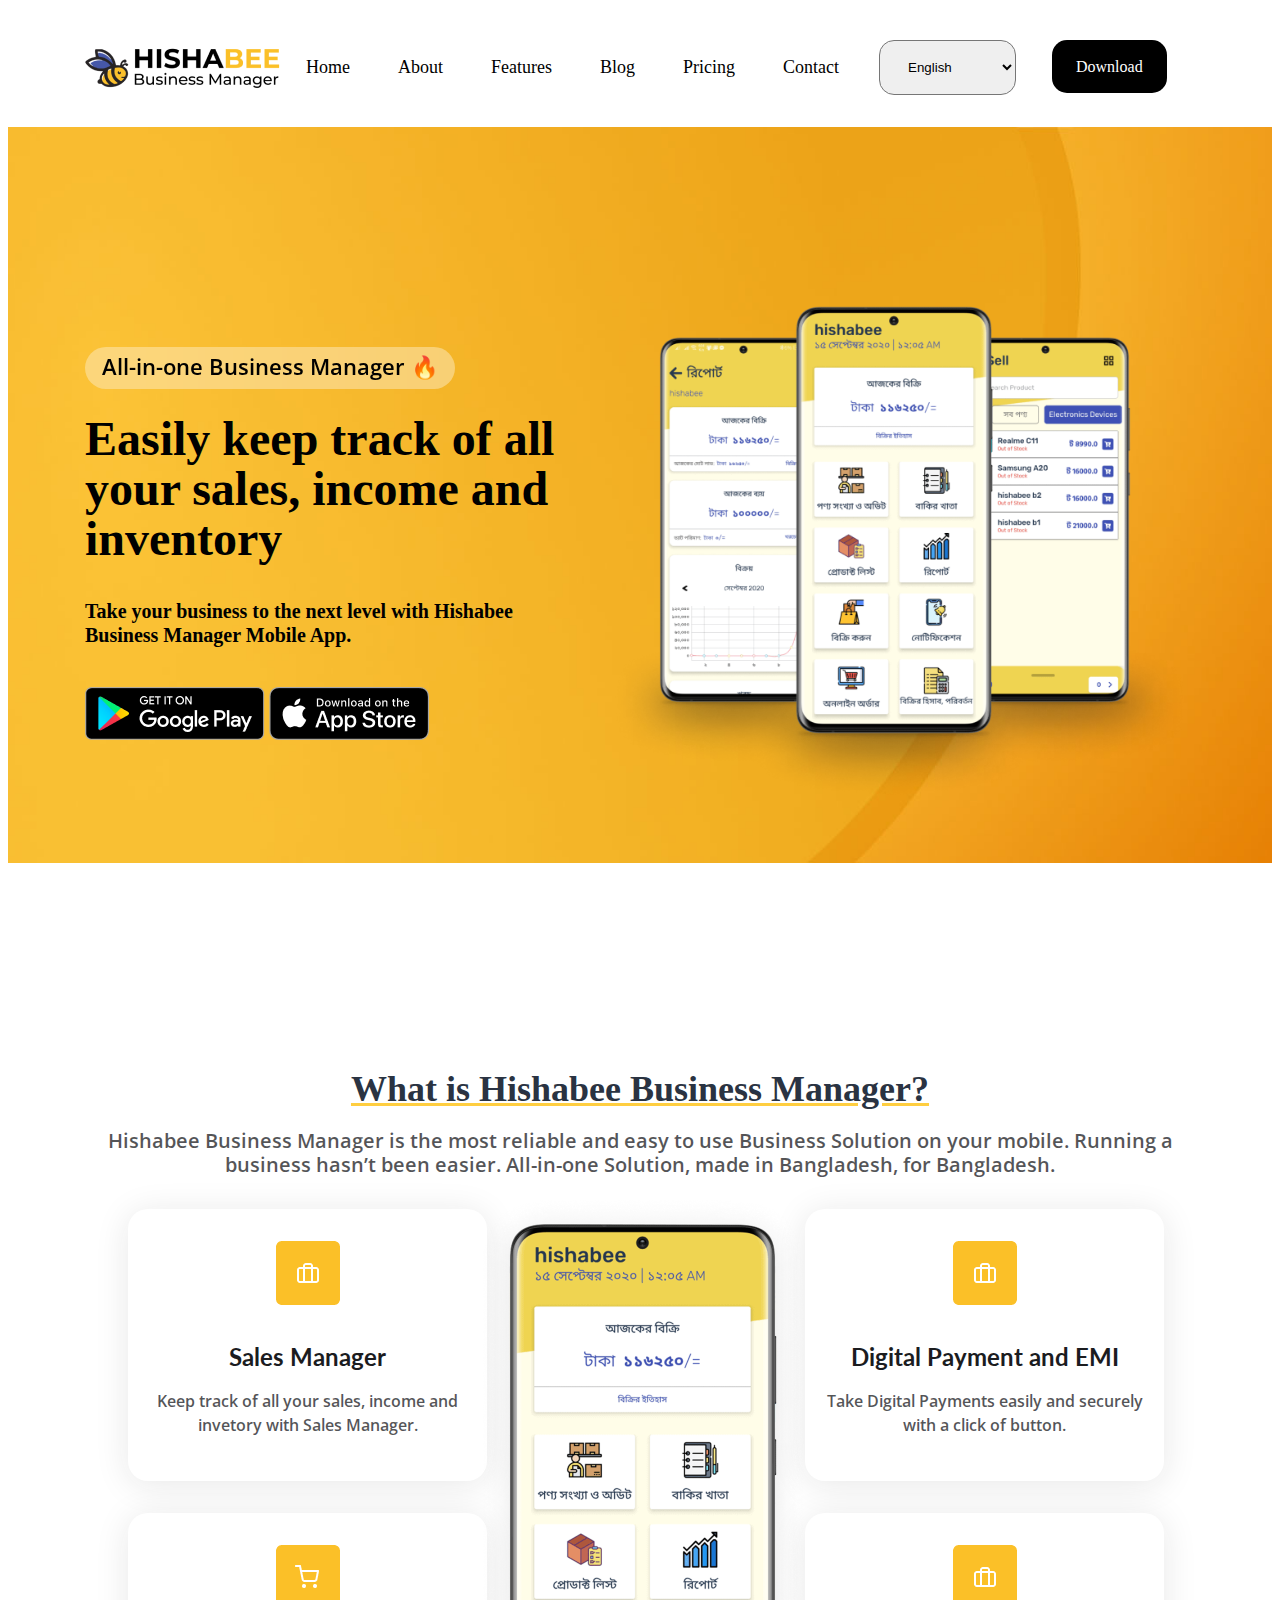
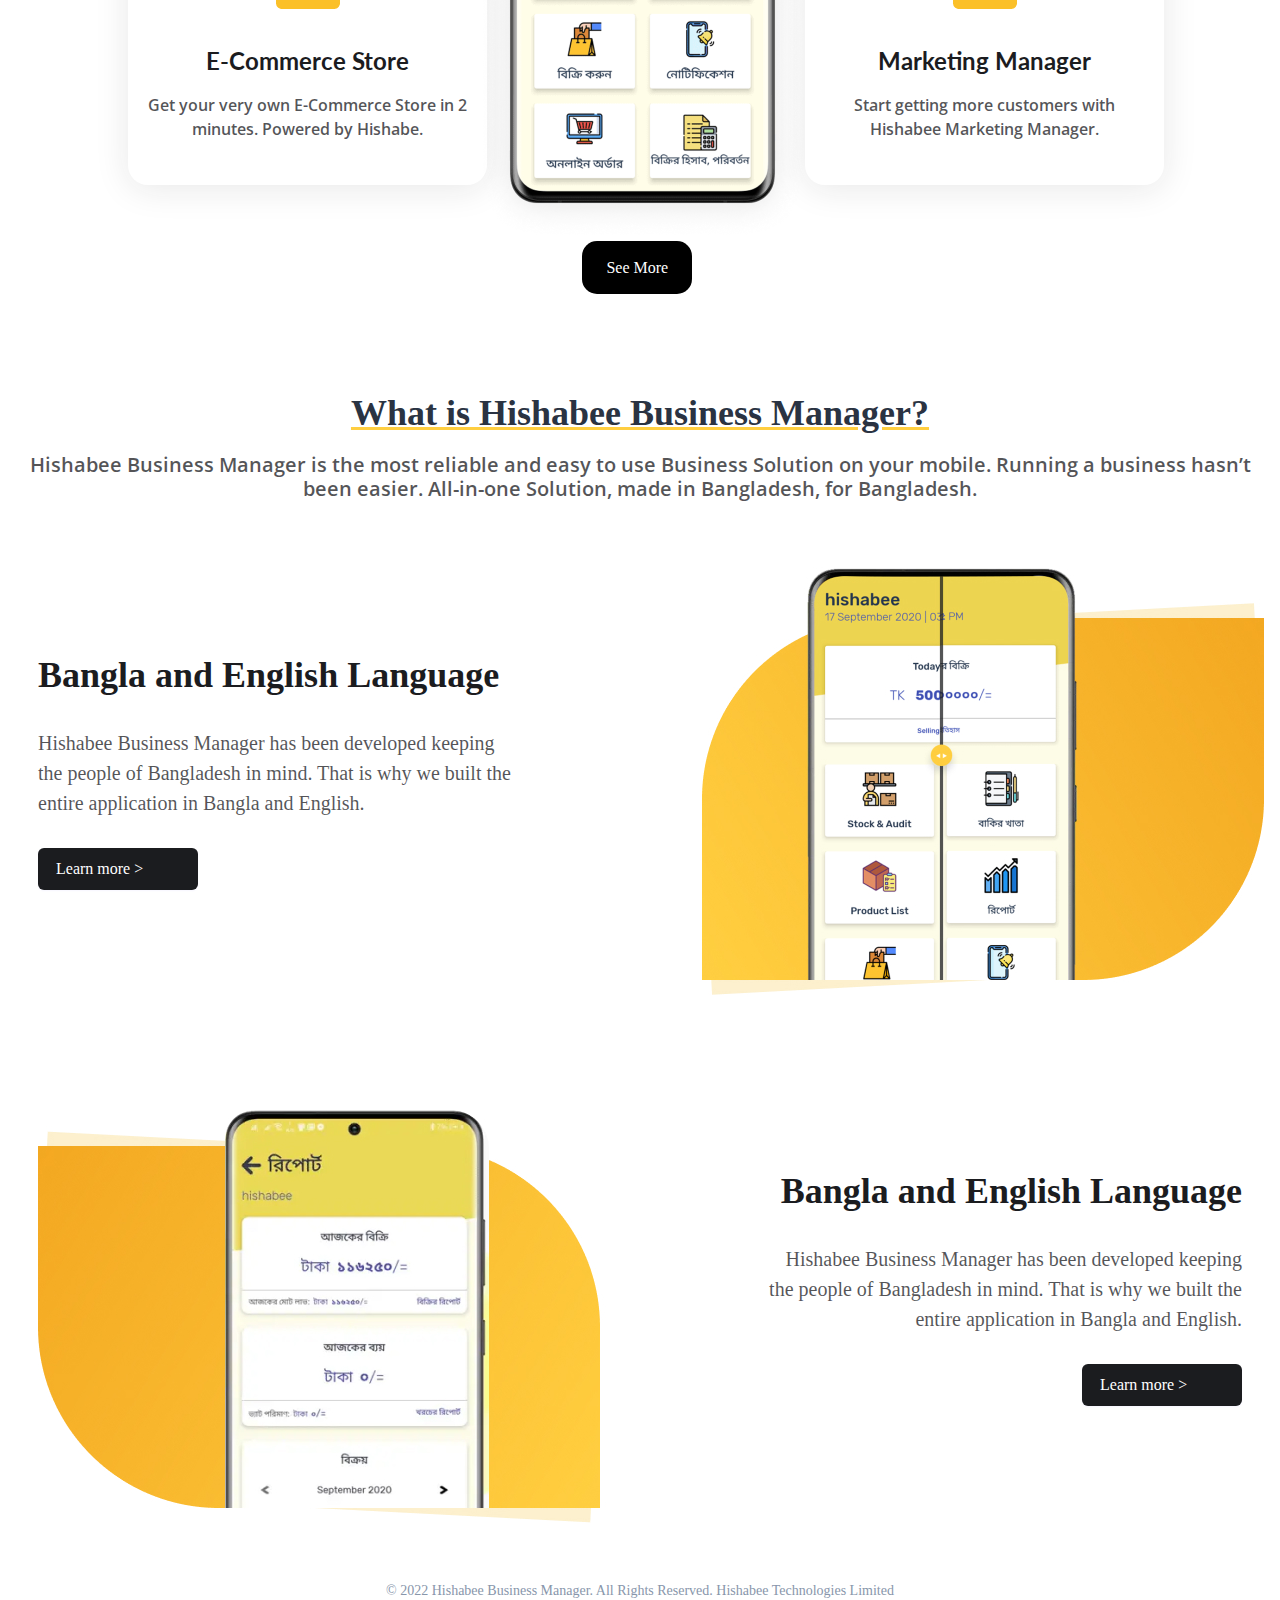
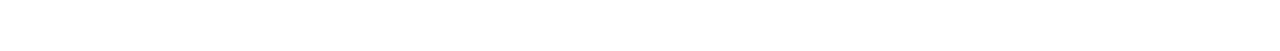
<file: index2.html>
<!DOCTYPE html>
<html lang="en">
    <head>
        <meta charset="UTF-8">
        <meta http-equiv="X-UA-Compatible" content="IE=edge">
        <meta name="viewport" content="width=device-width, initial-scale=1.0">
        <title>Document</title>
        <link rel="stylesheet" href="./css/main2.css">
        <link rel="preconnect" href="https://fonts.googleapis.com">
        <link rel="preconnect" href="https://fonts.gstatic.com" crossorigin>
        <link href="https://fonts.googleapis.com/css2?family=DM+Sans:ital,wght@0,400;0,500;0,700;1,400;1,500;1,700&display=swap" rel="stylesheet">
        <link href="https://fonts.googleapis.com/css2?family=Lato:ital,wght@0,100;0,300;0,400;0,700;0,900;1,100;1,300;1,400;1,700;1,900&display=swap" rel="stylesheet">
        <link href="https://fonts.googleapis.com/css2?family=Open+Sans:ital,wght@0,300;0,400;0,500;0,600;0,700;0,800;1,300;1,400;1,500;1,600;1,700;1,800&display=swap" rel="stylesheet">
    </head>
<body>
    <header>
        <div class="container">
            <a href="#" class="logo">
                <img src="./img/business-manager-eng-01-1.png" alt="logo">
            </a>
            <nav class="nav-bt">
                <ul>
                    <li><a href="#">Home</a></li>
                    <li><a href="#">About</a></li>
                    <li><a href="#">Features</a></li>
                    <li><a href="#">Blog</a></li>
                    <li><a href="#">Pricing</a></li>
                    <li><a href="#">Contact</a></li>
                </ul>
            </nav>
            <div class="btnrightnav">
                <select class="lang">
                    <option>English</option>
                    <option>Українська</option>
                    <option>русский</option>
                </select>
                <a href="#" download="" class="btn-download">Download</a>
            </div>

        </div>
    </header>
    <main>
        <section>
            <div class="conteinerbg">
                <div class="contentmain">
                    <div class="contentmainleft">
                        <p class="tmainleft">All-in-one Business Manager 🔥</p>
                        <h2 class="tmainleft2">Easily keep track of all your sales, income and inventory</h2>
                        <p class="tmainleft3">Take your business to the next level with Hishabee Business Manager Mobile App.</p>
                        <div class="mainimgleft">
                            <a href="#" class="imgandr">
                                <img src="./img/Badge.png" alt="android">
                            </a>
                            <a href="#" class="imgapple">
                                <img src="./img/Badge(1).png" alt="appstore">
                            </a>
                        </div>
                    </div>
                    <div class="contentmainright">
                        <img src="./img/Group603.png" alt="tel">
                    </div>
                </div>
            </div>
        </section>
        <section class="contentmain">
            <h3 class="textmainh">What is Hishabee Business Manager?</h3>
            <p class="textmainp">Hishabee Business Manager is the most reliable and easy to use Business Solution on your mobile. Running a business hasn’t been easier. All-in-one Solution, made in Bangladesh, for Bangladesh.</p>
            <div class="about__container">
                <div class="left__column">
                    <div class="about__items">
                        <img src="./img/Frame1.png" alt="" class="items__img">
                        <h3 class="items__name">Sales Manager</h3>
                        <p class="items__description">Keep track of all your sales, income and invetory with Sales Manager.</p>
                    </div>
                    <div class="about__items">
                        <img src="./img/Frame2.png" alt="" class="items__img">
                        <h3 class="items__name">E-Commerce Store</h3>
                        <p class="items__description">Get your very own E-Commerce Store in 2 minutes. Powered by Hishabe.</p>
                    </div>
                </div>
                <div class="middle__column">
                    <div class="about__items_img">
                        <img src="./img/119.png" alt="">
                        <a href="#" download="" class="btn-download">See More</a>
                    </div>
                </div>
                <div class="right__column">
                    <div class="about__items">
                        <img src="./img/Frame1.png" alt="" class="items__img">
                        <h3 class="items__name">Digital Payment and EMI</h3>
                        <p class="items__description">Take Digital Payments easily and securely with a click of button.</p>
                    </div>
                    <div class="about__items">
                        <img src="./img/Frame1.png" alt="" class="items__img">
                        <h3 class="items__name">Marketing Manager</h3>
                        <p class="items__description">Start getting more customers with Hishabee Marketing Manager.</p>
                    </div>
                </div>
            </div>
        </section>
        <section>
            <div class="conteiner__main">
                <h3 class="textmainh">What is Hishabee Business Manager?</h3>
                <p class="textmainp">Hishabee Business Manager is the most reliable and easy to use Business Solution on your mobile. Running a business hasn’t been easier. All-in-one Solution, made in Bangladesh, for Bangladesh.</p>
                <div class="about__conteinermain">
                    <div class="right__imgmain">
                        <img src="./img/tel1.jpg" alt="">
                    </div>
                    <div class="about__conteinertext">
                        <h3 class="a__conth3">Bangla and English Language</h3>
                        <p class="a__contp">Hishabee Business Manager has been developed keeping the people of Bangladesh in mind. That is why we built the entire application in Bangla and English.</p>
                        <div class="btn__main">
                            <a href="#">Learn more &gt</a>
                        </div>
                    </div>
                </div>
                <div class="about__conteinermain">
                    <div class="left__imgmain">
                        <img src="./img/tel2.jpg" alt="">
                    </div>
                    <div class="about__conteinertextr">
                        <h3 class="a__conth3">Bangla and English Language</h3>
                        <p class="a__contp">Hishabee Business Manager has been developed keeping the people of Bangladesh in mind. That is why we built the entire application in Bangla and English.</p>
                        <div class="btn__main">
                            <a href="#">Learn more &gt</a>
                        </div>
                    </div>
                </div>
            </div>
        </section>
<!--         <section>
            <div class="conteiner__price">
                <h3 class="textmainh">Flexible pricing plan for your startup</h3>
                <p class="textmainp">Pricing that scales with your business immediately.</p>
                <div class="price__collumn">
                    <div class="left__price">
                        <div class="font__price"></div>

                    </div>
                    <div class="middle__price">

                    </div>
                    <div class="right__price">

                    </div>
                </div>
            </div>
        </section> -->
        
    </main>
    <footer>
        <section>
            <div class="footercont">
                <p>© 2022 Hishabee Business Manager. All Rights Reserved. Hishabee Technologies Limited</p>
            </div>

        </section>
    </footer>
 
    
</body>
</html>
</file>
<file: css/main2.css>
*,
*::before,
*::after { box-sizing:border-box; }
a { text-decoration:none; color:inherit; cursor:pointer; }
button { background-color:transparent; color:inherit; border-width:0; padding:0; cursor:pointer; }
figure{ margin:0; }
ul, ol, dd { margin:0; padding:0; list-style:none; }
h1, h2, h3, h4, h5, h6 { margin:0; font-size:inherit; font-weight:inherit; }
p { margin:0; }
cite { font-style:normal; }
fieldset { border-width:0; padding:0; margin:0; }

.container {
    width: 100%;
    max-width: 1140px;
    margin: 0 auto;
    padding: 0px 15px;
}
.logo {
    width: 197px;
    height: 40px;
    padding-top: 40px;
    float: left;
}
.nav-bt li {
    font-size: 18px;
    float: left;
    padding-top: 49px;
    color: #000;
    font-family: 'DM Sans' sans-serif;
}
.nav-bt li:hover {
    color: #FFCE40;
}
.nav-bt li a {
    padding: 49px 24px;
}
.lang {
    margin: 32px 16px;
    padding: 18px 24px;
    border-radius: 15px;
}
.btn-download {
    margin: 32px 16px;
    padding: 18px 24px;
    background: #000;
    color: white;
    border-radius: 15px;
}
.btnrightnav .lang .btn-download {
    float: right;

}

.conteinerbg {
    width: 100%;
    max-width: 1440px;
    margin: 0 auto;
    padding: 0px 0px 940px;
    background-color: #fff;
    background-image: url('../img/fon1.jpg');
    background-repeat: no-repeat;
    background-size: contain;
}
.contentmain {
    width: 100%;
    max-width: 1140px;
    margin: 0 auto;
    padding: 0px 15px;

}
.contentmainleft {
    float: left;

}
.contentmainleft .tmainleft .tmainleft2 .tmainleft3 .mainimgleft{
    float: left;
}
.tmainleft {
    font-family: 'Open Sans', sans-serif;
    padding: 7px 17px 11px 17px;
    font-weight: 600;
    font-size: 22px;
    line-height: 24px;
    margin-top: 220px;
    width: 370px;
    background: rgba(255, 255, 255, 0.35);
    backdrop-filter: blur(74px);
    border-radius: 49px;
}
.tmainleft2 {
    font-family: 'Lato' sans-serif;
    font-weight: 700;
    font-size: 48px;
    width: 480px;
    height: 150px;
    left: 152px;  
    line-height: 50px;
    margin-top: 25px;
}
.tmainleft3{
    width: 493px;
    font-family: 'Open Sans' sans-serif;
    font-style: normal;
    font-weight: 600;
    font-size: 20px;
    line-height: 24px;
    margin-top: 35px;
}
.mainimgleft {
    float: left;
    margin-top: 40px;
}

.contentmainright img {
    width: 590px;
    margin-top: 150px;
    float: right;
}
.textmainh  {
    margin: 0 auto;
    font-family: 'Lato' sans-serif;
    font-weight: 700;
    font-size: 36px;
    line-height: 44px;
    text-align: center;
    color: #2A3342;
    text-decoration: underline;
    text-decoration-color: #FFCE40;
}
.textmainp {
    font-family: 'Open Sans';
    font-weight: 600;
    font-size: 20px;
    line-height: 24px;
    text-align: center;
    color: rgba(27, 28, 31, 0.75);
    margin: 0 auto;
    margin-top: 18px;
}
.about__items {
	align-items: center;
	text-align: center;
	width: 359px;
	height: 272px;
	background: #fff;
	box-shadow: 0px 4px 34px rgba(27, 28, 31, 0.1);
	border-radius: 20px;
	margin: 32px 43px;
}
.about__items .items__img {
	padding: 32px;
}
.about__items .items__name {
	color: #1B1C1F;
	font-family: 'Lato';
	font-style: normal;
	font-weight: 700;
	font-size: 24px;
	line-height: 32px;
}
.about__items .items__description {
	font-family: 'Open Sans';
	font-weight: 600;
	font-size: 16px;
	line-height: 24px;
	color: rgba(27, 28, 31, 0.75);
	padding: 16px;
}

.left__column {

    float: left;
    width: 32%;
    margin-right: 2%;
}
.middle__column {

    float: left;
    width: 25%;
    margin-right: 2%;
}
.right__column {

    float: left;
    width: 31%;
    margin-right: 2%;

}
.buttonstyle {
    padding: 16px 28px;
    color: white;
    background: #1B1C1F;
    box-shadow: 0px 1px 2px rgba(105, 81, 255, 0.05);
    border-radius: 6px;
    font-family: 'Lato' sans-serif;
}
.middle__column .btn-download {
    margin: 39px 0px 0px 120px;
}
.conteiner__main {
    width: 100%;
    max-width: 1440px;
    margin: 0 auto;
    padding: 0px 15px;
}
.conteiner__main .textmainh {
    margin-top: 814px;
}
.conteiner__main .textmainp {
    margin-top: 18px;
}
.right__imgmain {
    width: 550px;
    max-width: 550px;
    float: right;
    margin-top: 50px;
    
}
.about__conteinertext {
    width: 485px;
    max-width: 485px;
    float: left;
}
.about__conteinertext .a__conth3 {
    margin-top: 152px;
}
.about__conteinertext .a__contp {
    margin-top: 30px;
}
.about__conteinertext .btn__main {
    margin-top: 30px;
}
.a__conth3 {
    font-family: 'Lato' sans-serif;
    font-style: normal;
    font-weight: 700;
    font-size: 36px;
    line-height: 45px;
    color: #1B1C1F;
}
.a__contp {
    font-family: 'Poppins';
    font-style: normal;
    font-weight: 500;
    font-size: 20px;
    line-height: 30px;
    color: rgba(27, 28, 31, 0.75);
}
.btn__main {

    padding: 12px 18px;
    width: 160px;
    background: #1B1C1F;
    box-shadow: 0px 1px 2px rgba(105, 81, 255, 0.05);
    border-radius: 6px;
    color: white;
}
.left__imgmain {
    float: left;
    width: 550px;
    max-width: 550px;
}
.about__conteinermain {
    width: 100%;
    max-width: 1440px;
    margin: 0 auto;
    padding: 0px 15px;
}

.about__conteinermain .left__imgmain {
    margin-top: 220px;
}
.about__conteinertextr {
    width: 485px;
    max-width: 485px;
    float: right;
}
.about__conteinertextr .a__conth3 {
    margin-top: 170px;
    text-align: right;
}
.about__conteinertextr .a__contp {
    margin-top: 30px;
    text-align: right;
}
.about__conteinertextr .btn__main {
    margin-top: 30px;
    float: right;
}
.conteiner__price {
    width: 100%;
    max-width: 1140px;
    margin: 0 auto;
    padding: 0px 15px;
}
.conteiner__price .textmainh {
    margin-top: 1090px;
    font-weight: 700;
    font-size: 48px;
    line-height: 60px;
}
.conteiner__price .textmainp {
    margin-top: 20px;
}
/* .price__collumn {
    width: 100%;
    max-width: 1140px;
    margin: 0 auto;
    padding: 0px 15px;
}
.left__price {
    float: left;
    width: 33%;
    margin-right: 2%;
}
.middle__price {
    float: left;
    width: 33%;
    margin-right: 2%;
}
.right__price{
    float: left;
    width: 33%;
    margin-right: 2%;
} */
.footercont {
    width: 100%;
    max-width: 1140px;
    margin: 0 auto;
    padding: 0px 15px;
}
.footercont p {
    color: #000;
    margin-top: 1080px;
    margin-bottom: 50px;
    text-align: center;
    font-family: 'Poppins';
    font-style: normal;
    font-weight: 500;
    font-size: 14px;
    line-height: 20px;
    color: #8896AB;
}
</file>
